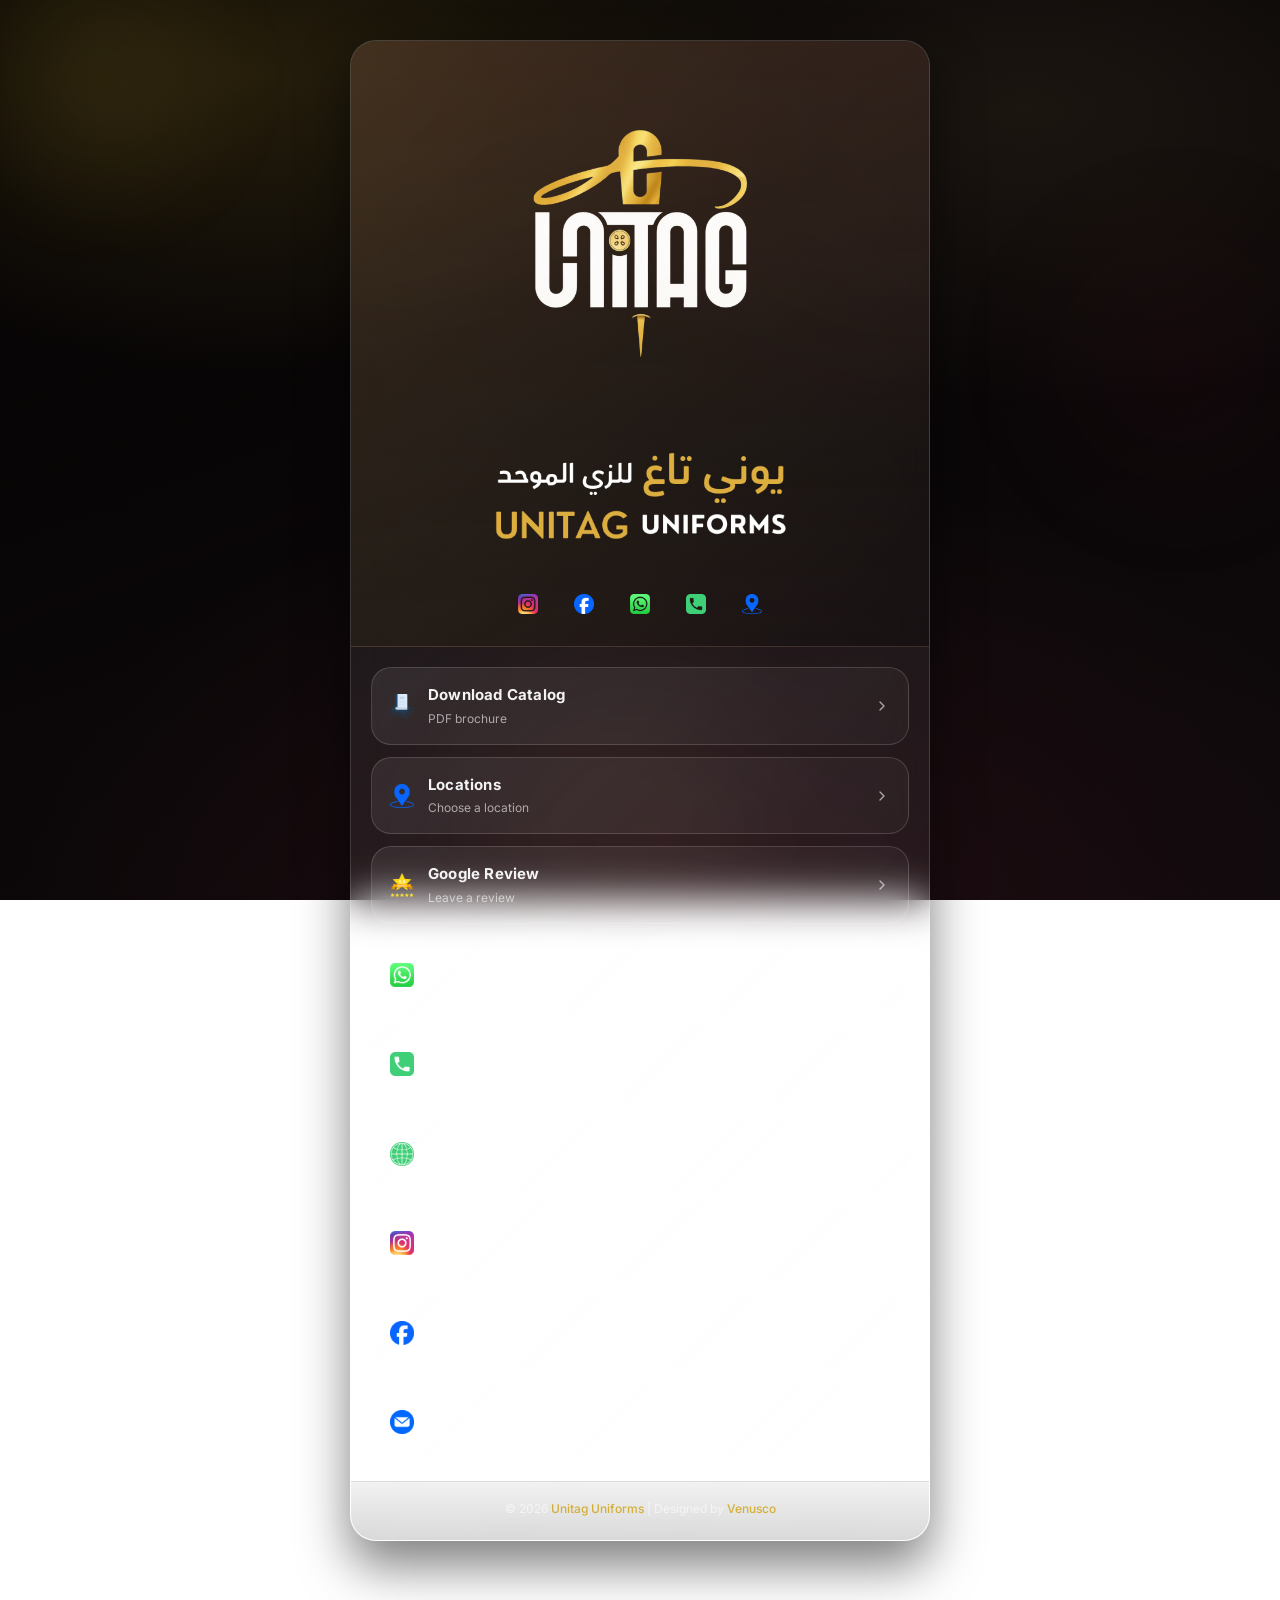
<file: tree.html>
<!DOCTYPE html>
<html lang="en">
<head>
  <meta charset="UTF-8" />
  <meta http-equiv="X-UA-Compatible" content="IE=edge" />

  <!-- Mobile Optimization -->
  <meta name="viewport" content="width=device-width, initial-scale=1" />
  <meta name="theme-color" content="#caa35a" />

  <!-- Primary SEO -->
  <title>Unitag Uniforms | Premium Corporate & Industrial Uniforms</title>
  <meta name="description" content="Unitag Uniforms provides premium corporate, industrial, hospitality, and customized uniforms. High-quality stitching, bulk orders, and professional uniform solutions." />
  <meta name="keywords" content="uniform suppliers, corporate uniforms, industrial uniforms, hospitality uniforms, custom uniforms, company uniforms, workwear uniforms, school uniforms, uniform stitching service" />
  <meta name="author" content="Unitag Uniforms" />
  <meta name="robots" content="index, follow" />

  <!-- Canonical URL -->
  <link rel="canonical" href="https://www.unitaguniforms.com/tree" />

  <!-- Open Graph (Facebook, WhatsApp, LinkedIn) -->
  <meta property="og:title" content="Unitag Uniforms - Premium Corporate & Industrial Uniforms" />
  <meta property="og:description" content="High-quality corporate, hospitality, and industrial uniforms with custom stitching. Professional uniform solutions for businesses." />
  <meta property="og:type" content="website" />
  <meta property="og:url" content="https://www.unitaguniforms.com/tree" />
  <meta property="og:image" content="https://www.unitaguniforms.com/assets/unitag-logo.jpeg" />
  <meta property="og:site_name" content="Unitag Uniforms" />

  <!-- Twitter Card -->
  <meta name="twitter:card" content="summary_large_image" />
  <meta name="twitter:title" content="Unitag Uniforms | Corporate & Industrial Wear" />
  <meta name="twitter:description" content="Premium uniforms & custom stitching services for businesses and organizations." />
  <meta name="twitter:image" content="https://www.unitaguniforms.com/assets/unitag-logo.jpeg" />

  <!-- Favicon -->
  <link rel="icon" type="image/png" href="https://www.unitaguniforms.com/assets/unitag-logo.jpeg" />
  <link rel="apple-touch-icon" href="https://www.unitaguniforms.com/assets/unitag-logo.jpeg" />

  <!-- Performance -->
  <link rel="preconnect" href="https://cdn.jsdelivr.net" crossorigin>

  <!-- Bootstrap -->
  <link href="https://cdn.jsdelivr.net/npm/bootstrap@5.3.0/dist/css/bootstrap.min.css" rel="stylesheet">

  <!-- Link tree / bio page -->
  <link rel="stylesheet" href="tree.css" />

  <!-- Local Business Schema for Google -->
  <script type="application/ld+json">
  {
    "@context": "https://schema.org",
    "@type": "LocalBusiness",
    "name": "Unitag Uniforms",
    "image": "https://www.unitaguniforms.com/assets/unitag-logo.jpeg",
    "url": "https://www.unitaguniforms.com/",
    "description": "Unitag Uniforms provides premium corporate, hospitality and industrial uniforms with custom stitching services.",
    "telephone": "+966506444915",
    "address": [
      {
        "@type": "PostalAddress",
        "addressCountry": "India"
      },
      {
        "@type": "PostalAddress",
        "addressCountry": "India"
      }
    ],
    "sameAs": [
      "https://www.facebook.com/share/1Bv55Vv7Ut/",
      "https://www.instagram.com/unitag_uniforms?igsh=NjVsd3l0cmpoYnp2&utm_source=qr"
    ]
  }
  </script>

</head>
  <body>
    <div class="bg" aria-hidden="true">
      <div class="blob b1"></div>
      <div class="blob b2"></div>
      <div class="blob b3"></div>
    </div>
    <main class="wrap">
<section class="card" aria-label="Unitags Uniforms - Premium Uniforms & Custom Stitching">
  <header class="top">

    <div class="profileHeader">

      <div class="logo" aria-label="Unitags logo">
        <img src="assets/unitag-logo-nobg.png"
             alt="Unitags Uniforms logo"
             loading="eager"
             decoding="async"
             onerror="this.style.display='none'; document.getElementById('logoFallback').style.display='grid';"
        />

        <div id="logoFallback" class="logoFallback" aria-hidden="true"></div>
      </div>

      <h1 id="profileName" class="visuallyHidden">UNITAG UNIFORMS</h1>
      <img id="profileTitleImage" src="assets/unitag-uniforms-title.png" alt="UNITAG UNIFORMS" class="profileTitleImage" loading="eager" decoding="async" />

      <!-- <p id="profileTagline" class="tagline">
        Official links • Socials • Contact • Locations
      </p> -->

      <!-- <p id="profileBio" class="bio">
        Premium, tailor-made uniforms for hospitality, corporate, and industrial teams — designed for comfort, durability, and a polished brand presence.
      </p> -->

      <div id="socialRow" class="socialRow" aria-label="Social icons"></div>

    </div>

  </header>

  <div id="links" class="links" aria-live="polite"></div>

  <footer class="footer" aria-label="Footer">
    <small>
      &copy; <span id="year"></span> 
      <a href="https://www.unitaguniforms.com/">Unitag Uniforms</a> | 
      Designed by
      <a href="https://www.venusco.in" target="_blank" rel="noopener noreferrer">Venusco</a>
    </small>  
</footer>
</section>
    </main> 

    <div id="toast" class="toast" role="status" aria-live="polite"></div>

    <script>

      // ============================================================
      // FULL FEATURED LINK PAGE TEMPLATE (Edit PROFILE + LINKS) // 
      // ============================================================

      const PROFILE = {
        name: "UNITAG UNIFORMS",
        tagline: "",
        bio: "",
        website: "https://www.unitaguniforms.com/",
      };

      // Dummy links (replace with your real links)
      const LINKS = {
        website: "https://www.unitaguniforms.com/",
        instagram: "https://www.instagram.com/unitag_uniforms?igsh=NjVsd3l0cmpoYnp2&utm_source=qr",
        facebook: "https://www.facebook.com/share/1Bv55Vv7Ut/",
        // linkedin: "https://linkedin.com/company/unitag-uniforms",
        phones: ["+966506444915", "+966559512393", "+966546787553"],
        whatsapp: "+966506444915",
        email: "unitaguniforms@gmail.com",
        locations: ["https://maps.app.goo.gl/bXcT9GAc4eRAmrYR8?g_st=aw", "https://maps.app.goo.gl/ExbkAf93jj8Kh5qW7"],
        googleReview: "https://g.page/r/CYr_opCsY3BaEAE/review",
        // When this page is hosted at `/tree`, relative paths like `assets/...` break.
        catalogUrl: "https://www.unitaguniforms.com/assets/catalog.pdf",
      };

      const $ = (sel) => document.querySelector(sel);
      const toastEl = $("#toast");
      const ASSET_ICON_PATH = "assets/icons";

      const icons = {
        catalog: `<img class="icon iconImg" src="${ASSET_ICON_PATH}/catalog.png" alt="" aria-hidden="true" loading="lazy" />`,
        map: `<img class="icon iconImg" src="${ASSET_ICON_PATH}/map.png" alt="" aria-hidden="true" loading="lazy" />`,
        whatsapp: `<img class="icon iconImg" src="${ASSET_ICON_PATH}/wp.png" alt="" aria-hidden="true" loading="lazy" />`,
        website: `<img class="icon iconImg" src="${ASSET_ICON_PATH}/web.png" alt="" aria-hidden="true" loading="lazy" />`,
        instagram: `<img class="icon iconImg" src="${ASSET_ICON_PATH}/ig.png" alt="" aria-hidden="true" loading="lazy" />`,
        facebook: `<img class="icon iconImg" src="${ASSET_ICON_PATH}/fb.png" alt="" aria-hidden="true" loading="lazy" />`,
        google: `<img class="icon iconImg" src="${ASSET_ICON_PATH}/google.png" alt="" aria-hidden="true" loading="lazy" />`,
        linkedin: `<svg class="icon" viewBox="0 0 24 24" fill="none" aria-hidden="true"><path d="M6.7 9.2H3.6V21h3.1V9.2ZM5.15 3.2A1.8 1.8 0 1 0 5.2 6.8a1.8 1.8 0 0 0-.05-3.6ZM20.6 21h-3.1v-6.1c0-1.5-.03-3.4-2.1-3.4-2.1 0-2.4 1.6-2.4 3.3V21H10V9.2h3v1.6h.05c.42-.8 1.45-1.6 3-1.6 3.2 0 3.8 2.1 3.8 4.9V21Z" fill="currentColor" opacity=".92"/></svg>`,
        phone: `<img class="icon iconImg" src="${ASSET_ICON_PATH}/call.png" alt="" aria-hidden="true" loading="lazy" />`,
        email: `<img class="icon iconImg" src="${ASSET_ICON_PATH}/mail.png" alt="" aria-hidden="true" loading="lazy" />`,
        chev: `<svg class="chev" viewBox="0 0 24 24" fill="none" aria-hidden="true"><path d="m9 6 6 6-6 6" stroke="currentColor" stroke-width="2" stroke-linecap="round" stroke-linejoin="round"/></svg>`,
      };

      function sanitizeDigits(value) {
        return String(value || "").replace(/[^\d]/g, "");
      }

      function isFilled(value) {
        const v = String(value || "").trim();
        return Boolean(v);
      }

      let toastTimer = null;
      function toast(message) {
        if (!toastEl) return;
        if (toastTimer) window.clearTimeout(toastTimer);
        toastEl.textContent = message;
        toastEl.classList.add("show");
        toastTimer = window.setTimeout(() => {
          toastEl.classList.remove("show");
        }, 2200);
      }

      async function copyText(text, label = "Copied") {
        const value = String(text || "").trim();
        if (!value) return toast("Nothing to copy yet.");
        try {
          await navigator.clipboard.writeText(value);
          toast(`${label}: ${value}`);
        } catch {
          const ta = document.createElement("textarea");
          ta.value = value;
          ta.setAttribute("readonly", "true");
          ta.style.position = "fixed";
          ta.style.left = "-9999px";
          document.body.appendChild(ta);
          ta.select();
          document.execCommand("copy");
          ta.remove();
          toast(`${label}: ${value}`);
        }
      }

      async function sharePage() {
        const url = window.location.href;
        const data = {
          title: PROFILE.name,
          text: `${PROFILE.name} — official links`,
          url,
        };

        try {
          if (navigator.share) {
            await navigator.share(data);
            toast("Share sheet opened.");
          } else {
            await copyText(url, "Link copied");
          }
        } catch {
          // user cancelled — no toast needed
        }
      }

      function downloadVCard() {
        const tel = LINKS.phones && LINKS.phones.length > 0 ? String(LINKS.phones[0]).trim() : "";
        const email = String(LINKS.email || "").trim();
        const url = String(PROFILE.website || "").trim();

        const lines = [
          "BEGIN:VCARD",
          "VERSION:3.0",
          `FN:${PROFILE.name}`,
          tel ? `TEL;TYPE=WORK,VOICE:${tel}` : "",
          email ? `EMAIL;TYPE=WORK:${email}` : "",
          url ? `URL:${url}` : "",
          "END:VCARD",
        ].filter(Boolean);

        const blob = new Blob([lines.join("\n")], { type: "text/vcard;charset=utf-8" });
        const a = document.createElement("a");
        a.href = URL.createObjectURL(blob);
        a.download = `${PROFILE.name.replace(/\s+/g, "-").toLowerCase()}-contact.vcf`;
        document.body.appendChild(a);
        a.click();
        a.remove();
        window.setTimeout(() => URL.revokeObjectURL(a.href), 1000);
        toast("Contact card downloaded.");
      }

      function makeButton({ href, title, subtitle, leftIcon, ariaLabel }) {
        const a = document.createElement("a");
        a.className = "btn";
        a.href = href;
        a.target = "_blank";
        a.rel = "noopener noreferrer";
        a.setAttribute("aria-label", ariaLabel || title);
        a.innerHTML = `
          ${leftIcon}
          <div class="btnTitle">
            <strong>${title}</strong>
            <span>${subtitle}</span>
          </div>
          ${icons.chev}
        `;
        return a;
      }

      function buildPrimaryLinkItems() {
        return [
          {
            key: "catalog",
            title: "Download Catalog",
            subtitle: "PDF brochure",
            href: LINKS.catalogUrl,
            icon: icons.catalog,
            search: [LINKS.catalogUrl, "pdf", "brochure", "download"],
          },
          ...buildLocationGroup(),
          {
            key: "googleReview",
            title: "Google Review",
            subtitle: "Leave a review",
            href: LINKS.googleReview,
            icon: icons.google,
            search: [LINKS.googleReview, "review", "google"],
          },
          {
            key: "whatsapp",
            title: "WhatsApp",
            subtitle: String(LINKS.whatsapp || ""),
            href: LINKS.whatsapp ? `https://wa.me/${sanitizeDigits(LINKS.whatsapp)}?text=${encodeURIComponent("Hi Unitag Uniforms! I'd like to inquire about uniforms.")}` : "",
            icon: icons.whatsapp,
            search: [LINKS.whatsapp, "wa", "chat"],
          },
          ...buildContactGroup(),
          {
            key: "website",
            title: "Visit Website",
            subtitle: "Shop & explore",
            href: LINKS.website,
            icon: icons.website,
            search: [LINKS.website, "web", "shop"],
          },
          {
            key: "instagram",
            title: "Instagram",
            subtitle: "Follow & message us",
            href: LINKS.instagram,
            icon: icons.instagram,
            search: [LINKS.instagram, "insta", "ig"],
          },
          {
            key: "facebook",
            title: "Facebook",
            subtitle: "Updates & posts",
            href: LINKS.facebook,
            icon: icons.facebook,
            search: [LINKS.facebook, "fb"],
          },
          {
            key: "email",
            title: "Email",
            subtitle: String(LINKS.email || ""),
            href: LINKS.email ? `mailto:${String(LINKS.email).trim()}` : "",
            icon: icons.email,
            search: [LINKS.email, "mail"],
          },

        ].filter((x) => (x.type === "group" ? true : isFilled(x.href)));
      }

      function buildPhoneOptions() {
        return (LINKS.phones || [])
          .filter((phone) => isFilled(phone))
          .map((phone, index) => ({
            key: `phone-option-${index + 1}`,
            title: `Phone ${index + 1}`,
            subtitle: phone,
            href: `tel:${String(phone).trim()}`,
            icon: icons.phone,
          }));
      }

      function buildLocationOptions() {
        return (LINKS.locations || [])
          .filter((location) => isFilled(location))
          .map((location, index) => ({
            key: `location-option-${index + 1}`,
            title: `Location ${index + 1}`,
            subtitle: "Open in Maps",
            href: location,
            icon: icons.map,
          }));
      }

      function buildContactGroup() {
        const phones = buildPhoneOptions();
        if (phones.length === 0) return [];
        if (phones.length === 1) return phones;

        return [{
          key: "contact",
          type: "group",
          title: "Contact",
          subtitle: "Choose a number",
          icon: icons.phone,
          options: phones,
          search: [phones.map((item) => item.subtitle).join(" "), "contact", "phone", "call"],
        }];
      }

      function buildLocationGroup() {
        const locations = buildLocationOptions();
        if (locations.length === 0) return [];
        if (locations.length === 1) return locations;

        return [{
          key: "locations",
          type: "group",
          title: "Locations",
          subtitle: "Choose a location",
          icon: icons.map,
          options: locations,
          search: [locations.map((item) => item.subtitle).join(" "), "location", "map", "address"],
        }];
      }

      function buildLinkItems() {
        return buildPrimaryLinkItems();
      }

      function makeExpandableGroup({title, subtitle, options, icon}) {
        const group = document.createElement("div");
        group.className = "groupCard";

        const toggle = document.createElement("button");
        toggle.className = "btn groupToggle";
        toggle.type = "button";
        toggle.innerHTML = `
          ${icon}
          <div class="btnTitle">
            <strong>${title}</strong>
            <span>${subtitle}</span>
          </div>
          ${icons.chev}
        `;

        const list = document.createElement("div");
        list.className = "groupOptions";
        list.hidden = true;

        options.forEach((opt) => {
          const link = makeButton({
            href: opt.href,
            title: opt.title,
            subtitle: opt.subtitle,
            leftIcon: opt.icon,
            ariaLabel: `Open ${opt.title}`,
          });
          list.appendChild(link);
        });

        toggle.addEventListener("click", () => {
          list.hidden = !list.hidden;
          toggle.setAttribute("aria-expanded", String(!list.hidden));
        });

        group.appendChild(toggle);
        group.appendChild(list);

        return group;
      }

      function renderSocialRow(items) {
        const row = $("#socialRow");
        if (!row) return;
        row.innerHTML = "";

        const socialItems = [
          ...(items.filter((x) => ["instagram", "facebook", "linkedin"].includes(x.key))),
          ...(isFilled(LINKS.whatsapp)
            ? [{
                key: "whatsapp",
                title: "WhatsApp",
                href: `https://wa.me/${sanitizeDigits(LINKS.whatsapp)}?text=${encodeURIComponent("Hi Unitag Uniforms! I’d like to inquire about uniforms.")}`,
                icon: icons.whatsapp,
              }]
            : []),
          ...(isFilled(LINKS.phones && LINKS.phones[0])
            ? [{
                key: "phone",
                title: "Phone",
                href: `tel:${String(LINKS.phones[0]).trim()}`,
                icon: icons.phone,
              }]
            : []),
          ...(isFilled(LINKS.locations && LINKS.locations[0])
            ? [{
                key: "location",
                title: "Location",
                href: LINKS.locations[0],
                icon: icons.map,
              }]
            : []),
        ];

        for (const it of socialItems) {
          const a = document.createElement("a");
          a.className = "iconChip";
          a.href = it.href;
          a.target = "_blank";
          a.rel = "noopener noreferrer";
          a.setAttribute("aria-label", `Open ${it.title}`);
          a.setAttribute("data-social", it.key);
          a.innerHTML = it.icon;
          row.appendChild(a);
        }
      }

      function applyProfile() {
        const profileName = $("#profileName");
        if (profileName) profileName.textContent = PROFILE.name;

        const profileTagline = $("#profileTagline");
        if (profileTagline) profileTagline.textContent = PROFILE.tagline;

        const profileBio = $("#profileBio");
        if (profileBio) profileBio.textContent = PROFILE.bio;
      }

      function render() {
        $("#year").textContent = new Date().getFullYear();
        applyProfile();

        const allItems = buildLinkItems();
        renderSocialRow(allItems);

        const container = $("#links");
        container.innerHTML = "";

        const q = String($("#searchInput")?.value || "").trim().toLowerCase();
        const items = allItems.filter((it) => {
          if (!q) return true;
          const hay = [it.title, it.subtitle, ...(it.search || [])]
            .filter(Boolean)
            .join(" ")
            .toLowerCase();
          return hay.includes(q);
        });

        for (const it of items) {
          if (it.type === "group") {
            container.appendChild(makeExpandableGroup(it));
            continue;
          }

          container.appendChild(
            makeButton({
              href: it.href,
              title: it.title,
              subtitle: it.subtitle,
              leftIcon: it.icon,
              ariaLabel: `Open ${it.title}`,
            })
          );
        }

        const status = $("#statusText");
        const shown = items.length;
        const total = allItems.length;
        if (status) {
          status.textContent =
            total === 0
              ? "Add your links in the LINKS section."
              : q
                ? `Showing ${shown} of ${total}`
                : `${total} link${total === 1 ? "" : "s"} available`;
        }

        if (total === 0) {
          container.innerHTML = "";
          const empty = document.createElement("div");
          empty.style.padding = "10px 2px 2px";
          empty.innerHTML = `<div style="color: rgba(255,255,255,.72); font-size: 13px; line-height: 1.55;">
            No links are configured yet. Edit the <strong>LINKS</strong> object in this file and paste your real URLs / numbers.
          </div>`;
          container.appendChild(empty);
        } else if (shown === 0) {
          container.innerHTML = "";
          const empty = document.createElement("div");
          empty.style.padding = "10px 2px 2px";
          empty.innerHTML = `<div style="color: rgba(255,255,255,.72); font-size: 13px; line-height: 1.55;">
            No matches for <strong>${q.replace(/</g, "&lt;")}</strong>. Try “maps”, “phone”, or “instagram”.
          </div>`;
          container.appendChild(empty);
        }
      }

      function wireUI() {
        $("#vcardBtn")?.addEventListener("click", downloadVCard);
      }

      wireUI();
      render();
    </script>
  </body>
</html>
</file>
<file: tree.css>
@import url('https://fonts.googleapis.com/css2?family=Poppins:wght@300;400;500;600;700;800&family=Inter:wght@300;400;500;600;700&display=swap');

:root {
--bg0: #050303;
--bg1: #0f0a0c;
--bg-dark: #1a0e12;
--card: rgba(255, 255, 255, 0.08);
--card2: rgba(255, 255, 255, 0.12);
--border: rgba(255, 255, 255, 0.15);
--text: rgba(255, 255, 255, 0.95);
--text-light: rgba(255, 255, 255, 0.7);
--muted: rgba(255, 255, 255, 0.6);
--muted2: rgba(255, 255, 255, 0.5);
--shadow: 0 25px 50px rgba(0, 0, 0, 0.5);
--shadow-lg: 0 40px 80px rgba(0, 0, 0, 0.6);
--shadow-sm: 0 10px 25px rgba(0, 0, 0, 0.3);

--brand: #d4af37; /* Premium gold */
--brand-light: #ead8b5;
--brand2: #2b1218; /* deep maroon */
--accent: #ffd58a;
--accent-dark: #f0a500;

--radius: 20px;
}

/* * {
box-sizing: border-box;
} */

html,
body {
height: 100%;
}

body {
margin: 0;
color: var(--text);
font-family: 'Inter', 'Poppins', -apple-system, BlinkMacSystemFont, 'Segoe UI', Roboto, sans-serif;
font-weight: 400;
background: radial-gradient(
    900px 500px at 20% 8%,
    rgba(212, 175, 55, 0.15),
    transparent 60%
    ),
    radial-gradient(
    900px 500px at 80% 12%,
    rgba(255, 213, 138, 0.08),
    transparent 60%
    ),
    radial-gradient(
    1100px 700px at 55% 100%,
    rgba(108, 28, 46, 0.2),
    transparent 62%
    ),
    linear-gradient(160deg, var(--bg0), var(--bg1));
background-attachment: fixed;
}

a {
color: inherit;
text-decoration: none;
transition: color 200ms ease;
}

.wrap {
min-height: 100%;
display: grid;
place-items: center;
padding: 40px 16px 60px;
}

.card {
width: 100%;
max-width: 580px;
border: 1px solid var(--border);
background: linear-gradient(
    135deg,
    rgba(255, 255, 255, 0.09),
    rgba(255, 255, 255, 0.04)
);
backdrop-filter: blur(20px);
border-radius: calc(var(--radius) + 6px);
box-shadow: var(--shadow);
overflow: hidden;
animation: cardSlideIn 0.6s cubic-bezier(0.34, 1.56, 0.64, 1);
}

@keyframes cardSlideIn {
from {
    opacity: 0;
    transform: translateY(20px);
}
to {
    opacity: 1;
    transform: translateY(0);
}
}

.top {
padding: 32px 24px 20px;
display: grid;
gap: 16px;
border-bottom: 1px solid rgba(255, 255, 255, 0.08);
background: linear-gradient(
    135deg,
    rgba(212, 175, 55, 0.12),
    rgba(0, 0, 0, 0.2)
    ),
    linear-gradient(
    180deg,
    rgba(43, 18, 24, 0.5),
    rgba(0, 0, 0, 0.1)
    );
}

.brandRow {
display: grid;
grid-template-columns: 100px 1fr;
gap: 18px;
align-items: flex-start;
}

...logo {
width: clamp(200px, 56vw, 320px);
height: clamp(200px, 56vw, 320px);
border-radius: 28px;
background: rgba(255, 255, 255, 0.10);
border: 2px solid rgba(212, 175, 55, 0.18);
display: grid;
place-items: center;
transition: transform 300ms cubic-bezier(0.34, 1.56, 0.64, 1), box-shadow 300ms ease, border-color 300ms ease;
}

.logo:hover {
transform: translateY(-6px) scale(1.02);
}

.logo img {
width: 72%;
height: 92%;
object-fit: contain;
}

h1 {
margin: 4px 0 8px;
font-size: 28px;
line-height: 1.2;
letter-spacing: -0.5px;
font-weight: 700;
font-family: 'Poppins', sans-serif;
background: linear-gradient(135deg, #ffffff, var(--brand-light));
-webkit-background-clip: text;
-webkit-text-fill-color: transparent;
background-clip: text;
}

.profileTitleImage {
  display: block;
  width: clamp(220px, 68vw, 320px);
  max-width: 100%;
  height: auto;
  margin: 0;
  margin-bottom: 10px;
}

.profileHeader {
  display: flex;
  flex-direction: column;
  align-items: center;
  text-align: center;
  gap: 10px;
  width: 100%;
  padding: 0 10px;
}

.bio {
  font-size: 14px;
  max-width: 440px;
  width: 100%;
}

.quickActions {
  display: flex;
  flex-wrap: wrap;
  gap: 10px;
  justify-content: center;
  width: 100%;
  max-width: 460px;
}

.actionBtn {
  padding: 10px 16px;
  border-radius: 10px;
  border: none;
  cursor: pointer;
  min-width: 145px;
  flex: 1 1 auto;
  max-width: 220px;
}

.visuallyHidden {
  position: absolute !important;
  width: 1px;
  height: 1px;
  padding: 0;
  margin: -1px;
  overflow: hidden;
  clip: rect(0, 0, 0, 0);
  white-space: nowrap;
  border: 0;
}

.tagline {
margin: 0;
color: var(--text-light);
font-size: 13px;
line-height: 1.5;
letter-spacing: 0.3px;
font-weight: 500;
}

.bio {
margin: 12px 0 0;
color: rgba(255, 255, 255, 0.75);
font-size: 13px;
line-height: 1.6;
}

.socialRow {
display: flex;
flex-wrap: wrap;
gap: 10px;
margin-top: 14px;
}

.iconChip {
  display: inline-flex;
  align-items: center;
  justify-content: center;
  width: 44px;
  height: 44px;
  border-radius: 50%;
  background: transparent;
  border: none;
  box-shadow: none;
  transition: filter 200ms ease;
  cursor: pointer;
}

.iconChip:hover {
  transform: none;
  background: transparent;
  box-shadow: none;
}

.iconChip svg,
.iconChip img {
  width: 20px;
  height: 20px;
  display: block;
  transition: filter 200ms ease, color 200ms ease;
}

.iconChip:hover svg,
.iconChip:hover img {
  filter: brightness(1.12);
  color: var(--brand);
}

.iconChip:focus-visible {
outline: 3px solid rgba(212, 175, 55, 0.5);
outline-offset: 2px;
}

.quickActions {
display: grid;
grid-template-columns: 1fr 1fr 1fr;
gap: 10px;
margin-top: 14px;
}

.actionBtn {
border: 1px solid var(--border);
background: linear-gradient(135deg, rgba(255, 255, 255, 0.08), rgba(255, 255, 255, 0.03));
color: var(--text);
border-radius: 12px;
padding: 10px 12px;
display: inline-flex;
gap: 6px;
align-items: center;
justify-content: center;
cursor: pointer;
transition: all 250ms cubic-bezier(0.34, 1.56, 0.64, 1);
font-size: 12px;
font-weight: 600;
letter-spacing: 0.3px;
}

.actionBtn:hover {
transform: translateY(-2px);
border-color: var(--brand);
background: linear-gradient(135deg, rgba(212, 175, 55, 0.15), rgba(212, 175, 55, 0.05));
box-shadow: 0 8px 20px rgba(212, 175, 55, 0.2);
}

.actionBtn:active {
transform: translateY(0px);
}

.actionBtn:focus-visible {
outline: 3px solid rgba(212, 175, 55, 0.5);
outline-offset: 2px;
}

.profileHeader{
  display:flex;
  flex-direction:column;
  align-items:center;
  text-align:center;
  gap:10px;
}

.tagline{
  font-size:14px;
  opacity:0.8;
}

.bio{
  font-size:14px;
  max-width:320px;
}

.socialRow{
  display:flex;
  gap:12px;
  justify-content:center;
}

.quickActions{
  display:flex;
  gap:10px;
  margin-top:10px;
}

.actionBtn{
  padding:8px 14px;
  border-radius:8px;
  border:none;
  cursor:pointer;
}
.actionBtn span {
font-weight: 650;
font-size: 12px;
letter-spacing: 0.2px;
}

.pill {
display: inline-flex;
align-items: center;
gap: 8px;
padding: 8px 14px;
border-radius: 50px;
border: 1px solid rgba(212, 175, 55, 0.4);
background: linear-gradient(135deg, rgba(212, 175, 55, 0.12), rgba(212, 175, 55, 0.05));
color: rgba(255, 255, 255, 0.85);
width: fit-content;
font-size: 12px;
font-weight: 500;
}

.pillDot {
width: 8px;
height: 8px;
border-radius: 50%;
background: var(--brand);
box-shadow: 0 0 0 5px rgba(212, 175, 55, 0.2);
animation: dotPulse 2s ease-in-out infinite;
}

@keyframes dotPulse {
0%, 100% {
    box-shadow: 0 0 0 5px rgba(212, 175, 55, 0.2);
}
50% {
    box-shadow: 0 0 0 8px rgba(212, 175, 55, 0.1);
}
}

/* Background Effects */
.bg {
position: fixed;
inset: 0;
pointer-events: none;
overflow: hidden;
z-index: 0;
}

.blob {
position: absolute;
border-radius: 50%;
filter: blur(40px);
opacity: 0.4;
transform: translate3d(0, 0, 0);
animation: floaty 9s ease-in-out infinite;
}

.blob.b1 {
width: 520px;
height: 520px;
left: -160px;
top: -180px;
animation-delay: 0s;
background: radial-gradient(
    closest-side,
    rgba(212, 175, 55, 0.3),
    rgba(212, 175, 55, 0) 62%
);
}

.blob.b2 {
width: 640px;
height: 640px;
right: -220px;
top: 40px;
opacity: 0.35;
animation-delay: -2.5s;
background: radial-gradient(
    closest-side,
    rgba(108, 28, 46, 0.25),
    rgba(108, 28, 46, 0) 62%
);
}

.blob.b3 {
width: 720px;
height: 720px;
left: 20%;
bottom: -260px;
opacity: 0.25;
animation-delay: -4.7s;
background: radial-gradient(
    closest-side,
    rgba(255, 213, 138, 0.2),
    rgba(255, 213, 138, 0) 62%
);
}

@keyframes floaty {
0% {
    transform: translate3d(0, 0, 0) scale(1);
}
50% {
    transform: translate3d(0, 16px, 0) scale(1.04);
}
100% {
    transform: translate3d(0, 0, 0) scale(1);
}
}

@media (prefers-reduced-motion: reduce) {
.blob {
    animation: none;
}
.btn {
    transition: none;
}
}

.tools {
padding: 16px 20px 0;
display: grid;
gap: 12px;
}

.searchWrap {
display: grid;
grid-template-columns: 20px 1fr;
gap: 12px;
align-items: center;
padding: 12px 16px;
border-radius: 14px;
border: 1px solid var(--border);
background: linear-gradient(135deg, rgba(255, 255, 255, 0.06), rgba(255, 255, 255, 0.01));
transition: all 200ms ease;
}

.searchWrap:focus-within {
border-color: var(--brand);
background: linear-gradient(135deg, rgba(255, 255, 255, 0.09), rgba(255, 255, 255, 0.03));
box-shadow: 0 0 25px rgba(212, 175, 55, 0.15);
}

.searchWrap input {
width: 100%;
border: 0;
outline: none;
background: transparent;
color: var(--text);
font-size: 14px;
font-family: 'Inter', sans-serif;
}

.searchWrap input::placeholder {
color: var(--muted2);
}

.links {
padding: 20px;
display: grid;
gap: 12px;
}

.btn {
width: 100%;
display: grid;
grid-template-columns: 24px 1fr 16px;
gap: 14px;
align-items: center;
padding: 16px 18px;
border-radius: var(--radius);
background: linear-gradient(135deg, rgba(255, 255, 255, 0.08), rgba(255, 255, 255, 0.03));
border: 1px solid var(--border);
transition: all 280ms cubic-bezier(0.34, 1.56, 0.64, 1);
cursor: pointer;
position: relative;
overflow: hidden;
}

.btn::before {
content: '';
position: absolute;
inset: 0;
background: linear-gradient(135deg, rgba(212, 175, 55, 0.2), transparent);
opacity: 0;
transition: opacity 300ms ease;
pointer-events: none;
}

.btn:hover::before {
opacity: 1;
}

.btn:hover {
transform: translateY(-3px);
border-color: var(--brand);
background: linear-gradient(135deg, rgba(255, 255, 255, 0.11), rgba(255, 255, 255, 0.05));
box-shadow: 0 20px 50px rgba(212, 175, 55, 0.2);
}

.btn:active {
transform: translateY(-1px);
}

.btn:focus-visible {
outline: 3px solid rgba(212, 175, 55, 0.5);
outline-offset: 2px;
}

.groupCard {
  display: grid;
  gap: 8px;
  width: 100%;
}

.groupToggle {
  justify-items: stretch;
  text-align: left;
}

.groupOptions {
  display: grid;
  gap: 8px;
  padding: 8px 0;
}

.groupOptions [class~="btn"] {
  margin: 0;
  border: 1px solid rgba(255, 255, 255, 0.12);
  background: rgba(255, 255, 255, 0.04);
  box-shadow: none;
}

.groupOptions [class~="btn"]:hover {
  transform: translateY(0);
  border-color: var(--brand);
  background: rgba(212, 175, 55, 0.08);
  box-shadow: none;
}

.btnTitle {
display: grid;
gap: 3px;
min-width: 0;
text-align: left;
}

.btnTitle strong {
font-weight: 700;
font-size: 15px;
letter-spacing: 0.2px;
color: var(--text);
}

.btnTitle span {
font-size: 12px;
color: var(--muted);
overflow: hidden;
white-space: nowrap;
text-overflow: ellipsis;
font-weight: 400;
}

.icon {
width: 24px;
height: 24px;
color: var(--brand);
transition: all 200ms ease;
}

.btn:hover .icon {
filter: brightness(1.2);
}

.chev {
width: 16px;
height: 16px;
color: var(--muted);
transition: all 200ms ease;
}

.btn:hover .chev {
color: var(--brand);
transform: translateX(2px);
}

.footer {
padding: 18px 20px 22px;
border-top: 1px solid rgba(255, 255, 255, 0.08);
display: grid;
gap: 8px;
background: linear-gradient(
    180deg,
    rgba(0, 0, 0, 0.05),
    rgba(0, 0, 0, 0.15)
);
text-align: center;
}

.footer small {
color: var(--muted);
line-height: 1.5;
font-size: 12px;
}

.footer a {
color: var(--brand);
font-weight: 500;
transition: all 200ms ease;
}

.footer a:hover {
color: var(--brand-light);
text-decoration: underline;
}

.toast {
position: fixed;
left: 50%;
bottom: 24px;
transform: translateX(-50%) translateY(120px);
z-index: 10;
border-radius: 50px;
padding: 12px 20px;
border: 1px solid rgba(212, 175, 55, 0.3);
background: linear-gradient(135deg, rgba(15, 11, 13, 0.95), rgba(30, 15, 20, 0.9));
backdrop-filter: blur(15px);
color: var(--text);
box-shadow: 0 20px 60px rgba(0, 0, 0, 0.6);
max-width: min(520px, calc(100vw - 32px));
text-align: center;
font-size: 13px;
font-weight: 500;
pointer-events: none;
transition: all 300ms cubic-bezier(0.34, 1.56, 0.64, 1);
opacity: 0;
}

.toast.show {
opacity: 1;
transform: translateX(-50%) translateY(0);
pointer-events: auto;
}

/* Services Section */
.servicesSection {
padding: 28px 20px;
border-bottom: 1px solid rgba(255, 255, 255, 0.08);
}

.sectionTitle {
margin: 0 0 22px 0;
font-size: 20px;
font-weight: 700;
color: var(--text);
text-align: center;
font-family: 'Poppins', sans-serif;
letter-spacing: -0.3px;
}

.servicesGrid {
display: grid;
grid-template-columns: 1fr 1fr;
gap: 14px;
}

.serviceCard {
padding: 20px;
border-radius: 16px;
background: linear-gradient(135deg, rgba(212, 175, 55, 0.08), rgba(212, 175, 55, 0.02));
border: 1px solid rgba(212, 175, 55, 0.25);
text-align: center;
transition: all 280ms cubic-bezier(0.34, 1.56, 0.64, 1);
cursor: pointer;
}

.serviceCard:hover {
background: linear-gradient(135deg, rgba(212, 175, 55, 0.15), rgba(212, 175, 55, 0.05));
border-color: var(--brand);
transform: translateY(-4px);
box-shadow: 0 16px 40px rgba(212, 175, 55, 0.15);
}

.serviceIcon {
font-size: 36px;
margin-bottom: 10px;
display: block;
}

.serviceCard h3 {
margin: 0 0 8px 0;
font-size: 15px;
font-weight: 700;
color: var(--text);
font-family: 'Poppins', sans-serif;
}

.serviceCard p {
margin: 0;
font-size: 12px;
color: var(--text-light);
line-height: 1.4;
}

/* Features Section */
.featuresSection {
padding: 24px 20px;
border-bottom: 1px solid rgba(255, 255, 255, 0.08);
display: grid;
gap: 16px;
}

.featureItem {
display: flex;
gap: 14px;
align-items: flex-start;
padding: 14px;
border-radius: 12px;
background: rgba(0, 0, 0, 0.2);
border: 1px solid rgba(212, 175, 55, 0.1);
transition: all 200ms ease;
}

.featureItem:hover {
background: rgba(212, 175, 55, 0.08);
border-color: rgba(212, 175, 55, 0.2);
}

.featureDot {
width: 8px;
height: 8px;
border-radius: 50%;
background: var(--brand);
flex-shrink: 0;
margin-top: 6px;
box-shadow: 0 0 12px rgba(212, 175, 55, 0.4);
}

.featureContent h3 {
margin: 0 0 4px 0;
font-size: 15px;
font-weight: 700;
color: var(--text);
}

.featureContent p {
margin: 0;
font-size: 12px;
color: var(--text-light);
}

@media (max-width: 640px) {
.wrap {
    padding: 28px 14px 40px;
}

.card {
    max-width: 100%;
}

.logo {
    width: clamp(210px, 66vw, 280px);
    height: clamp(210px, 66vw, 280px);
}

.profileTitleImage {
    width: clamp(200px, 72vw, 260px);
}

.bio {
    max-width: 100%;
    padding: 0 4px;
}

.quickActions {
    gap: 10px;
}

.actionBtn {
    min-width: 0;
    width: 100%;
    max-width: 100%;
}
}

@media (max-width: 480px) {
.brandRow {
    grid-template-columns: 1fr;
    gap: 16px;
}

.top {
    padding: 24px 12px 24px;
}

.profileTitleImage {
    width: clamp(180px, 80vw, 240px);
}

.tagline,
.bio {
    font-size: 13px;
}

.quickActions {
    gap: 8px;
}
}

/* Instagram - Red/Pink */
.iconChip[data-social="instagram"] {
border-color: #E4405F;
color: #E4405F;
}

.iconChip[data-social="instagram"]:hover {
border-color: #E4405F;
background: rgba(228, 64, 95, 0.15);
box-shadow: 0 0 20px rgba(228, 64, 95, 0.3);
}

.iconChip[data-social="instagram"] svg {
color: #E4405F;
}

.iconChip[data-social="instagram"]:hover svg {
color: #E4405F;
}

/* Facebook - Blue */
.iconChip[data-social="facebook"] {
border-color: #1877F2;
color: #1877F2;
}

.iconChip[data-social="facebook"]:hover {
border-color: #1877F2;
background: rgba(24, 119, 242, 0.15);
box-shadow: 0 0 20px rgba(24, 119, 242, 0.3);
}

.iconChip[data-social="facebook"] svg {
color: #1877F2;
}

.iconChip[data-social="facebook"]:hover svg {
color: #1877F2;
}

/* LinkedIn - Professional Blue */
.iconChip[data-social="linkedin"] {
border-color: #0A66C2;
color: #0A66C2;
}

.iconChip[data-social="linkedin"]:hover {
border-color: #0A66C2;
background: rgba(10, 102, 194, 0.15);
box-shadow: 0 0 20px rgba(10, 102, 194, 0.3);
}

.iconChip[data-social="linkedin"] svg {
color: #0A66C2;
}

.iconChip[data-social="linkedin"]:hover svg {
color: #0A66C2;
}

/* WhatsApp - Green */
.iconChip[data-social="whatsapp"] {
border-color: #25D366;
color: #25D366;
}

.iconChip[data-social="whatsapp"]:hover {
border-color: #25D366;
background: rgba(37, 211, 102, 0.15);
box-shadow: 0 0 20px rgba(37, 211, 102, 0.3);
}

.iconChip[data-social="whatsapp"] svg {
color: #25D366;
}

.iconChip[data-social="whatsapp"]:hover svg {
color: #25D366;
}

/* Email - Gmail Red */
.iconChip[data-social="email"] {
border-color: #EA4335;
color: #EA4335;
}

.iconChip[data-social="email"]:hover {
border-color: #EA4335;
background: rgba(234, 67, 53, 0.15);
box-shadow: 0 0 20px rgba(234, 67, 53, 0.3);
}

.iconChip[data-social="email"] svg {
color: #EA4335;
}

.iconChip[data-social="email"]:hover svg {
color: #EA4335;
}

/* Phone - Blue */
.iconChip[data-social="phone"] {
border-color: #0066FF;
color: #0066FF;
}

.iconChip[data-social="phone"]:hover {
border-color: #0066FF;
background: rgba(0, 102, 255, 0.15);
box-shadow: 0 0 20px rgba(0, 102, 255, 0.3);
}

.iconChip[data-social="phone"] svg {
color: #0066FF;
}

.iconChip[data-social="phone"]:hover svg {
color: #0066FF;
}

/* Location - Google Maps Green */
.iconChip[data-social="location"] {
border-color: #34A853;
color: #34A853;
}

.iconChip[data-social="location"]:hover {
border-color: #34A853;
background: rgba(52, 168, 83, 0.15);
box-shadow: 0 0 20px rgba(52, 168, 83, 0.3);
}

.iconChip[data-social="location"] svg {
color: #34A853;
}

.iconChip[data-social="location"]:hover svg {
color: #34A853;
}
</file>
